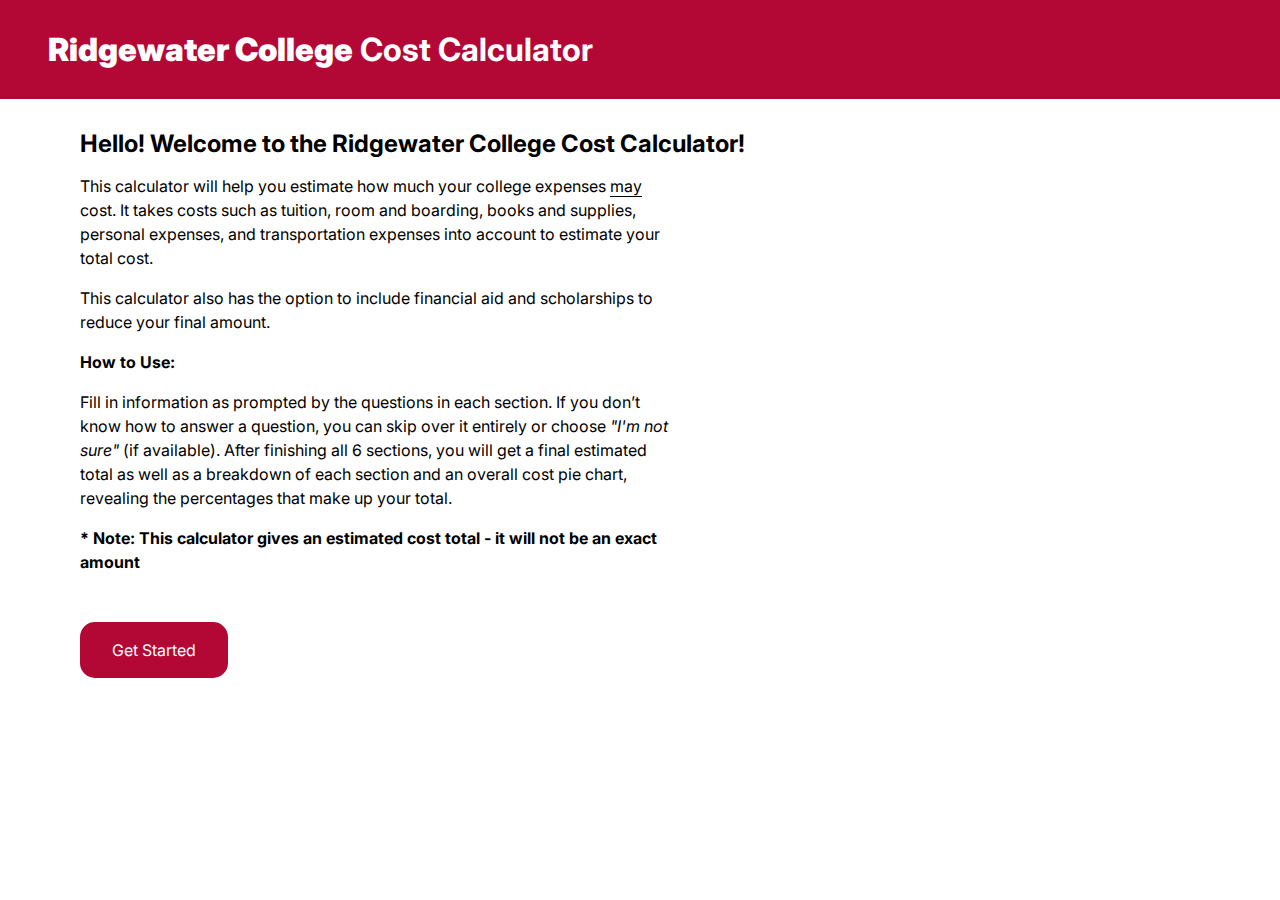
<file: index.html>
<!DOCTYPE html>
<html lang="en">

<head>
    <!-- Semantic HTML / Semantic CSS + BEM (Block, Element, Modifier)-->
    <meta charset="UTF-8">
    <meta name="viewport" content="width=device-width, initial-scale=1.0">
    <link rel="stylesheet" href="./styles.css">
    <title>Ridgewater College Cost Calculator</title>
</head>

<body class="page">
    <header>
        <h1 class="header__title"><b>Ridgewater College</b> Cost Calculator</h1>
    </header>
    <main class="main__intro">
        <h2>Hello! Welcome to the Ridgewater College Cost Calculator!</h2>
        <p>This calculator will help you estimate how much your college expenses <u>may</u> cost. It takes costs such as tuition, room and boarding, books and supplies, personal expenses, and transportation expenses into account to estimate your total cost. </p>
        <p>This calculator also has the option to include financial aid and scholarships to reduce your final amount.</p>
        <p><b>How to Use:</b></p>
        <p>Fill in information as prompted by the questions in each section. If you don’t know how to answer a question, you can skip over it entirely or choose <i>"I'm not sure"</i> (if available). After finishing all 6 sections, you will get a final estimated total as well as a breakdown of each section and an overall cost pie chart, revealing the percentages that make up your total.</p>
        <p><strong>* Note: This calculator gives an estimated cost total - it will not be an exact amount</strong></p>
        <a href="form.html"><button class="button button--bordered button--hover button--active">Get Started</button></a>
    </main>
</body>

</html>
</file>
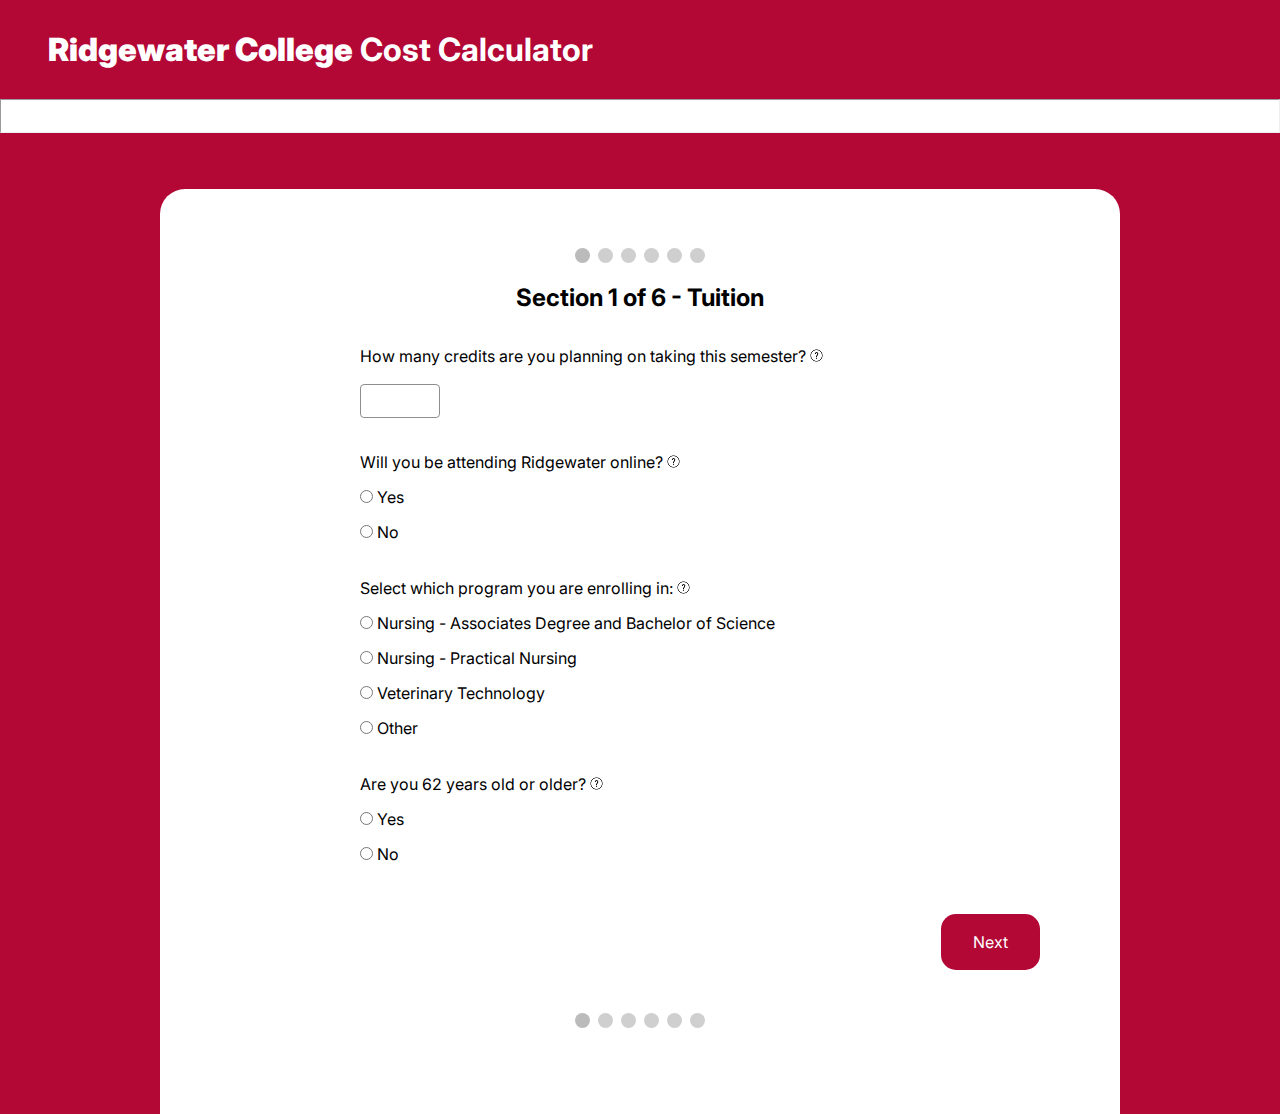
<file: form.html>
<!DOCTYPE html>
<html lang="en">

<head>
    <!-- Semantic HTML / Semantic CSS + BEM (Block, Element, Modifier)-->
    <meta charset="UTF-8">
    <meta name="viewport" content="width=device-width, initial-scale=1.0">
    <link rel="stylesheet" href="./styles.css">
    <script src="./js/form.js" async></script>
    <script src="./js/collapseSections.js" async></script>
    <script src="./js/calculations.js" async></script>
    <title>Ridgewater College Cost Calculator</title>
</head>

<body class="page page--background-red">
    <header>
        <h1 class="header__title"><b>Ridgewater College</b> Cost Calculator</h1>
    </header>
    <main class="main main__form">
        <hr><br>
        <form id="regForm" action="" method="post" class="form--bordered form--radio-checked">
            <div style="text-align:center;margin-top:40px;">
                <span class="stepTop"></span>
                <span class="stepTop"></span>
                <span class="stepTop"></span>
                <span class="stepTop"></span>
                <span class="stepTop"></span>
                <span class="stepTop"></span>
            </div>
            <!-- One "tab" for each step in the form: -->
            <div class="tab">
                <h2>Section 1 of 6 - Tuition</h2>
                <section>
                    <p>
                        How many credits are you planning on taking this semester?
                        <span class="tooltip">
                            <sup><img src="./assets/icons/circled-question-mark-13.png"></sup>
                            <span class="tooltiptext">The average semester credit load for college students is 15 credits, equivalent to five courses. This balanced approach allows you to meet graduation requirements on time while ensuring a manageable workload.</span>
                        </span>
                    </p>
                    <input type="text" name="creditCount" maxlength="2" id="creditCount" required
                        oninput="this.className = ''" />
                </section>

                <section>
                    <p>
                        Will you be attending Ridgewater online?
                        <span class="tooltip">
                            <sup><img src="./assets/icons/circled-question-mark-13.png"></sup>
                            <span class="tooltiptext">At Ridgewater, online course tuition is currently $219.27 per credit. This is about $15 more per credit than traditional on-campus tuition.</span>
                        </span>
                    </p>
                    <label>
                        <input type="radio" name="attendOnline" id="attendOnlineYes">
                        Yes
                    </label><br>
                    <label>
                        <input type="radio" name="attendOnline" id="attendOnlineNo">
                        No
                    </label>
                </section>

                <section>
                    <p>
                        Select which program you are enrolling in:
                        <span class="tooltip">
                            <sup><img src="./assets/icons/circled-question-mark-13.png"></sup>
                            <span class="tooltiptext">At Ridgewater, tuition is dependant on the program the student is enrolled in. There are a few programs that have different tuition standards than the rest.</span>
                        </span>
                    </p>
                    <label>
                        <input type="radio" name="programEnrollment" id="nursingASBS">
                        Nursing - Associates Degree and Bachelor of Science
                    </label><br>
                    <label>
                        <input type="radio" name="programEnrollment" id="nursingPractical">
                        Nursing - Practical Nursing
                    </label><br>
                    <label>
                        <input type="radio" name="programEnrollment" id="vetTech">
                        Veterinary Technology
                    </label><br>
                    <label>
                        <input type="radio" name="programEnrollment" id="otherProgram">
                        Other
                    </label>
                </section>

                <section>
                    <p>
                        Are you 62 years old or older?
                        <span class="tooltip">
                            <sup><img src="./assets/icons/circled-question-mark-13.png"></sup>
                            <span class="tooltiptext">At Ridgewater, the senior citizen tuition rate for older students is about $170 less than the standard tuition rate.</span>
                        </span>
                    </p>
                    <label>
                        <input type="radio" name="ageSixtyTwo" id="ageSixtyTwoYes" onclick="calculateTuition()">
                        Yes
                    </label><br>
                    <label>
                        <input type="radio" name="ageSixtyTwo" id="ageSixtyTwoNo" onclick="calculateTuition()">
                        No
                    </label>
                </section>
            </div>

            <div class="tab">
                <h2>Section 2 of 6 - Room and Board</h2>
                <p id="paragraph"></p>
                <section>
                    <p>
                        Will you be living off campus/on your own?
                        <span class="tooltip">
                            <sup><img src="./assets/icons/circled-question-mark-13.png"></sup>
                            <span class="tooltiptext">Off-campus students bear additional expenses like rent, utilities, groceries, and transportation.</span>
                        </span>
                    </p>
                    <label>
                        <input type="radio" name="liveOffCampus" id="offCampusYes" onclick="showRentAmount()">
                        Yes
                    </label><br>
                    <label>
                        <input type="radio" name="liveOffCampus" id="offCampusNo" class=" " onclick="hideRentAmount(); calculateRoomBoard()">
                        No
                    </label>
                </section>

                <section id="section--rentAmount" class="hidden">
                    <p>
                        Please include your expected rent cost (per month):
                        <span class="tooltip">
                            <sup><img src="./assets/icons/circled-question-mark-13.png"></sup>
                            <span class="tooltiptext">According to <i>RentCafe</i>, the price range for a 1-bedroom apartment in Kandiyohi County, MN is between $395 and $838.</span>
                        </span>
                    </p>
                    <label> $
                        <input type="text" name="rentAmount" id="rentAmount" placeholder="850" class="" oninput="calculateRoomBoard()"/></label>
                </section>
            </div>

            <div class="tab">
                <h2>Section 3 of 6 - Books and Supplies</h2>
                <section>
                    <p>
                        Do you plan to rent or buy your textbooks?
                        <span class="tooltip">
                            <sup><img src="./assets/icons/circled-question-mark-13.png"></sup>
                            <span class="tooltiptext">Renting college books offers short-term access at a lower cost, saving money. Buying provides ownership but is often more expensive.</span>
                        </span>
                    </p>
                    <label>
                        <input type="radio" name="bookbuying" id="bookbuyingRent" onclick="calculateBooks()">
                        Rent
                    </label><br>
                    <label>
                        <input type="radio" name="bookbuying" id="bookbuyingBuy" onclick="calculateBooks()">
                        Buy
                    </label><br>
                    <label>
                        <input type="radio" name="bookbuying" id="bookbuyingUncertain" onclick="calculateBooks()">
                        I'm not sure
                    </label>
                </section>
                <section>
                    <p>
                        Which of the following are you planning on purchasing?
                        <span class="tooltip">
                            <sup><img src="./assets/icons/circled-question-mark-13.png"></sup>
                            <span class="tooltiptext">Essential college supplies include notebooks, pens, a laptop, backpack, planner, and basic stationery. Tailor your list to your courses and personal study preferences for a successful academic year.</span>
                        </span>
                    </p>
                    <label>
                        <input type="checkbox" name="backpack" id="backpack">
                        Backpack
                    </label><br>
                    <label>
                        <input type="checkbox" name="planner" id="planner">
                        Planner
                    </label><br>
                    <label>
                        <input type="checkbox" name="genSupplies" id="genSupplies">
                        General supplies
                    </label><br>
                    <label>
                        <input type="checkbox" name="laptop" id="laptop">
                        Laptop
                    </label><br>
                    <label>
                        <input type="checkbox" name="labEquipment" id="labEquipment">
                        Lab equipment
                    </label><br>
                    <label>
                        <input type="checkbox" name="none" id="none" onclick="calculateSupplies()">
                        None of the above
                    </label>
                </section>
            </div>

            <div class="tab">
                <h2>Section 4 of 6 - Transportation Expenses</h2>
                <section>
                    <p>
                        Will you travel to the college consistently?
                        <span class="tooltip">
                            <sup><img src="./assets/icons/circled-question-mark-13.png"></sup>
                            <span class="tooltiptext">In this case, consistently is defined by traveling to the college between 3-5 days per week.</span>
                        </span>
                    </p>
                    <label>
                        <input type="radio" name="travel" id="travelYes" onclick="showMilesAway()">
                        Yes
                    </label><br>
                    <label>
                        <input type="radio" name="travel" id="travelNo" onclick="hideMilesAway(); calculateTravelCost()">
                        No
                    </label><br>
                    <label>
                        <input type="radio" name="travel" id="travelUncertain" onclick="hideMilesAway(); calculateTravelCost()">
                        I'm not sure
                    </label>
                </section>
                <section id="section--milesAway" class="hidden">
                    <section>
                        <p>
                            About how many miles away do you live from your chosen campus?
                            <span class="tooltip">
                                <sup><img src="./assets/icons/circled-question-mark-13.png"></sup>
                                <span class="tooltiptext">You can find the amount of miles between you and your campus by using an online map like <a href="https://www.google.com/maps/dir//Ridgewater+College,+15th+Avenue+Northwest,+Willmar,+MN/@45.1386671,-95.1551663,12z/data=!4m8!4m7!1m0!1m5!1m1!1s0x52b55f1aa56df2c1:0x2a02b9dc7dfb23e9!2m2!1d-95.0727654!2d45.1385756?entry=ttu" target="_blank">Google Maps <img src="assets/icons/icons8-new-tab-30.png" style="display: inline;" width="12" height="12"></a> and inputting your address as the starting point and Ridgewater College as the ending point.</span>
                            </span>
                        </p>
                        <label>
                            <input type="text" name="milesAway" id="milesAway" placeholder="25"
                                oninput="this.className = ''" /></label>
                    </section>
                    <section>
                        <p>
                            Will you mainly drive, carpool, or take a bus?
                            <span class="tooltip">
                                <sup><img src="./assets/icons/circled-question-mark-13.png"></sup>
                                <span class="tooltiptext">Carpooling and taking a bus are usually more cost effective than driving solo.</span>
                            </span>
                        </p>
                        <label>
                            <input type="radio" name="travelMode" id="travelModeDrive" onclick="showMPG(); calculateTravelCost()">
                            Drive
                        </label><br>
                        <label>
                            <input type="radio" name="travelMode" id="travelModeCarpool" onclick="hideMPG(); calculateTravelCost()">
                            Carpool
                        </label><br>
                        <label>
                            <input type="radio" name="travelMode" id="travelModeBus" onclick="hideMPG(); calculateTravelCost()">
                            Take a bus
                        </label><br>
                        <label>
                            <input type="radio" name="travelMode" id="travelModeUncertain" onclick="hideMPG(); calculateTravelCost()">
                            I'm not sure
                        </label><br><br>
                    </section>
                    <section id="section--MPG" class="hidden">
                        <p>
                            What is your primary vehicle's average miles per gallon?
                            <span class="tooltip">
                                <sup><img src="./assets/icons/circled-question-mark-13.png"></sup>
                                <span class="tooltiptext">You can find your primary vehicle's average miles per gallon in your owner's manual or by dividing the average number of miles you get on a full tank by the number of gallons your vehicle's tank holds.</span>
                            </span>
                        </p>
                        <input type="text" name="MPG" id="MPG" placeholder="30" oninput="this.className = ''" /></label>
                    </section>
                </section>
            </div>

            <div class="tab">
                <h2>Section 5 of 6 - Personal Expenses</h2>
                <section>
                    <p>
                        Please add any additional one-time personal expenses here:
                        <span class="tooltip">
                            <sup><img src="./assets/icons/circled-question-mark-13.png"></sup>
                            <span class="tooltiptext">Examples of some one-time personal expense are furniture and room essentials, memberships or certifications, security deposit for housing, and study abroad expenses.</span>
                        </span>
                    </p>
                    <label>$
                        <input type="text" name="oneTimeExpense" id="oneTimeExpense" placeholder="750"
                            oninput="this.className = ''" />
                    </label>
                </section>
                <section>
                    <p>
                        Please add any additional monthly personal expenses here:
                        <span class="tooltip">
                            <sup><img src="./assets/icons/circled-question-mark-13.png"></sup>
                            <span class="tooltiptext">Examples of some monthly personal expenses are ultilities, groceries, cell phone bill, insurance, personal care items (ex: toiletries), laundry, and entertainment.</span>
                        </span>
                    </p>
                    <label>$
                        <input type="text" name="monthlyExpense" id="monthlyExpense" placeholder="60"
                            oninput="this.className = ''" onkeyup="calculatePersonalExpenses()"/>
                    </label>
                </section>
            </div>

            <div class="tab">
                <h2>Section 6 of 6 - Financial Aid and Scholarships</h2>
                <section>
                    <p>
                        Do you expect to recieve any financial aid that will reduce your final college cost?
                        <span class="tooltip">
                            <sup><img src="./assets/icons/circled-question-mark-13.png"></sup>
                            <span class="tooltiptext">Financial aid can be recieved through the Free Application for Federal Student Aid (FAFSA), internal and external scholarships or grants, and money gifted through friends and family.</span>
                        </span>
                    </p>
                    <label>
                        <input type="radio" name="financialAid" id="financialAidYes" onclick="showFinAidAmount()">
                        Yes
                    </label><br>
                    <label>
                        <input type="radio" name="financialAid" id="financialAidNo" class=" " onclick="hideFinAidAmount()">
                        No
                    </label>
                </section>

                <section id="section--finAidAmount" class="hidden">
                    <p>
                        Please include the amount you expect to recieve:
                        <span class="tooltip">
                            <sup><img src="./assets/icons/circled-question-mark-13.png"></sup>
                            <span class="tooltiptext">The amount you recieved/expect to recieve will be subtracted from your overall college cost.</span>
                        </span>
                    </p>
                    <label> $
                        <input type="text" name="finAidAmount" id="finAidAmount" placeholder="2500" class="" onkeyup="calculateFinAid();"/></label>
                </section>
            </div>

            <div style="overflow:auto;">
                <div>
                    <button type="button" id="prevBtn" onclick="nextPrev(-1)"
                        class="button button--bordered button--hover button--active button--float-left">Previous</button>
                    <a id="submit-btn"><button type="button" id="nextBtn" onclick="calculateFinalCost(); nextPrev(1)"
                        class="button button--bordered button--hover button--active button--float-right">Next</button></a>
                </div>
            </div>

            <div style="text-align:center;margin-top:40px;">
                <span class="stepBottom"></span>
                <span class="stepBottom"></span>
                <span class="stepBottom"></span>
                <span class="stepBottom"></span>
                <span class="stepBottom"></span>
                <span class="stepBottom"></span>
            </div>

        </form>
    </main>

</body>

</html>
</file>
<file: styles.css>
/* IMPORTS MUST GO BEFORE ANY STYLE DECLARATIONS */
@import './css/global.css';
@import './css/reset.css';
@import './css/intro.css';
@import './css/util.css';
@import './css/form.css';
@import './css/tooltip.css';
@import './css/formsteps.css';
@import './css/results.css';
/* @import url("https://www.w3schools.com/w3css/4/w3.css"); */
</file>
